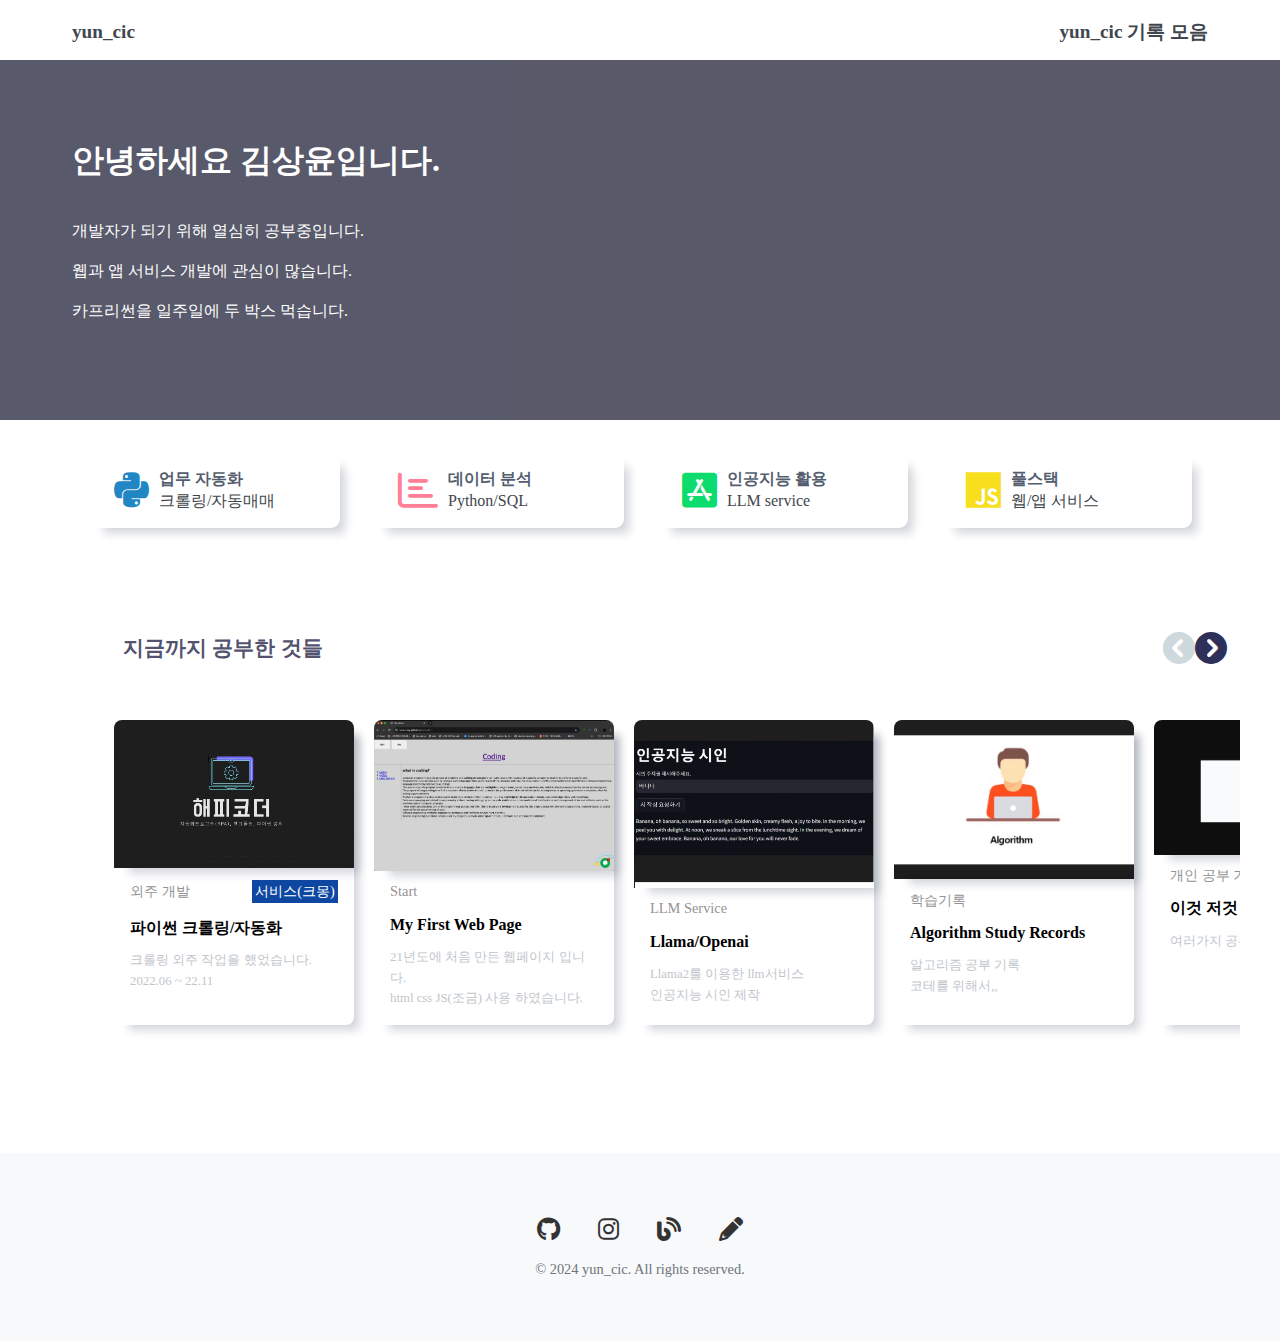
<file: index.html>
<!DOCTYPE html>
<html lang="en">
<head>
    <meta name="viewport" content="width=device-width, initial-scale=1.0, user-scalable=no, maximum-scale=1.0, minimum-scale=1.0">
    <meta charset="UTF-8">
    <meta name="viewport" content="width=device-width, initial-scale=1.0">
    <title>yun_cic</title>
    <meta name="description" content="introduce yun_cic" />
    <meta name="keywords" content="dev, software, computer science, student" />
    <meta name="author" content="Sangyun Kim" />
    <meta name="viewport" content="width=device-width, user-scalable=no, initial-scale=1.0, maximum-scale=1.0, minimum-scale=1.0" />
    <meta http-equiv="X-UA-Compatible" content="ie=edge" />

    <!-- Open Graph (Facebook, Linkdin)-->
     <meta propery="og:type" content=" website" />
     <meta property="og:title" content="yun_cic 소개 사이트" />
    <meta property="og:description" content="yun_cic에 대해 소개하는 사이트입니다." />
    <meta property="og:image" content="img/happy_coder.png" />
    <meta property="og:url" content="https://korea-ksy.github.io/IntroduceYun/" />
    <meta property="og:site_name" content="yun_cic" />

    <!-- twitter card (Twitter)-->
    <meta name="twitter:card" content="summary" />
    <!-- card 종류: summary, photo, player -->
    <meta name="twitter:title" content="yun_cic 소개 사이트" />
    <meta name="twitter:description" content="yun_cic에 대해 소개하는 사이트입니다." />
    <meta name="twitter:image" content="img/happy_coder.png" />
    <meta name="twitter:url" content="https://korea-ksy.github.io/IntroduceYun/" />
    <meta name="twitter:creator" content="yun_cic" />

    <!-- 일반적인 favicon 설정-->
    <link rel="icon" href="img/computer_icon.png"/>

    <!-- for IOS-->
    <link rel="apple-touch-icon" href="img/computer_icon.png"/>

    <!-- CSS Reset(1), 아이콘 폰트, 웹페이지 사용폰트, style.css -->
    <link rel="stylesheet" href="css/nomalize.css" />

    <!-- Spoca Han Sans Neo: https://spoqa.github.io/spoqa-han-sans/ko-KR/ -->
    <link href="//spoqa.github.io/spoqa-han-sans/css/SpoqaHanSansNeo.css" rel="stylesheet" type="text/css" />
    <link rel="stylesheet" href="css/style.css"/>
    <link rel="stylesheet" href="https://cdnjs.cloudflare.com/ajax/libs/font-awesome/6.0.0-beta3/css/all.min.css">
</head>
<body>
    <header>
        <div class="inner">
            <div class="head-container">
                <div class="head-brand"><a href="https://korea-ksy.github.io/IntroduceYun/">yun_cic</a></div>
                <div class="head-blog"><a href="https://korea-ksy.github.io/IntroduceYun/">yun_cic 기록 모음</a></div>
            </div>
        </div>
    </header>
    <!-- main image section-->
    <section class="main">
        <div class="main-container">
            <div class="inner">
                <div class="title-container">
                    <div class="title">안녕하세요 김상윤입니다.</div>
                        
                    <div class="message">       
                        개발자가 되기 위해 열심히 공부중입니다. <br>
                        웹과 앱 서비스 개발에 관심이 많습니다. <br>
                        카프리썬을 일주일에 두 박스 먹습니다. 
                    </div>
                    
                </div>
            </div>
        </div>
    </section>
    <section>
        <div class="inner">
            <div class="skill-container">
                <div class="skill">
                    <i class="fa-brands fa-python skill-icon python-style"></i>
                    <div class="skill-title">
                        <div class="skill-name">업무 자동화</div>
                        <div class="skill-usage">크롤링/자동매매</div>
                    </div>
                </div>
                <div class="skill">
                    <i class="far fa-chart-bar skill-icon analysis-style"></i>
                    <div class="skill-title">
                        <div class="skill-name">데이터 분석</div>
                        <div class="skill-usage">Python/SQL</div>
                    </div>
                </div>
                <div class="skill">
                    <i class="fab fa-app-store-ios skill-icon ai-style"></i>
                    <div class="skill-title">
                        <div class="skill-name">인공지능 활용</div>
                        <div class="skill-usage">LLM service</div>
                    </div>
                </div>
                <div class="skill">
                    <i class="fab fa-js skill-icon js-style"></i>
                    <div class="skill-title">
                        <div class="skill-name">풀스택</div>
                        <div class="skill-usage">웹/앱 서비스</div>
                    </div>
                </div>
            </div>
        </div>
    </section>
    <section>
        <div class="inner">
            <div class="roadmap-container">
                <div class="roadmap-title-container">
                    <div class="roadmap-title">지금까지 공부한 것들</div>
                    <div class="arrow-container">
                        <i class="fas fa-chevron-circle-left slide-prev"></i>
                        <i class="fas fa-chevron-circle-right slide-next"></i>
                        
                    </div>

                </div>
                <!-- HTML5에서는 data-변수이름 = 변수값 -->
                <ul class= "class-list" data-position = "0">
                    <li class="class-card">
                        <img src="./img/happy_coder.png" alt="크몽 크롤링 서비스" class="class-image"/>
                        <a href="https://kmong.com/gig/368592" target="_blank">
                        <div class="class-container">
                            <div class="class-skill">
                                <div class="class-type">외주 개발</div>
                                <div class="class-format">서비스(크몽)</div>
                            </div>
                            
                            <div class="class-desc">
                                <div class="class-title">파이썬 크롤링/자동화</div>
                                <div class="class-detail">크롤링 외주 작업을 했었습니다.<br>
                                    2022.06 ~ 22.11
                    
                                </div>
                            </div>
                        </div>
                        </a>
                    </li>
                    <li class="class-card">
                        <img src="./img/webpage.png" alt="크몽 크롤링 서비스" class="class-image"/>
                        <a href="https://korea-ksy.github.io/kimweb1/" target="_blank">
                        <div class="class-container">
                            <div class="class-skill">
                                <div class="class-type">Start</div>
                              <!-- <div class="class-format">서비스(크몽)</div> -->
                            </div>
                            
                            <div class="class-desc">
                                <div class="class-title">My First Web Page</div>
                                <div class="class-detail">21년도에 처음 만든 웹페이지 입니다.<br>
                                    html css JS(조금) 사용 하였습니다.
                    
                                </div>
                            </div>
                        </div>
                        </a>
                    </li>
                    <li class="class-card">
                        <img src="./img/llm.png" alt="인공지능 시인" class="class-image"/>
                        <a href="javascript:alert('LLM사용 과금 이슈로 로컬 환경에만 작동되어 첨부하지 않았습니다.');" onfocus="this.blur()">
                        <div class="class-container">
                            <div class="class-skill">
                                <div class="class-type">LLM Service</div>
            
                            </div>
                            
                            <div class="class-desc">
                                <div class="class-title">Llama/Openai</div>
                                <div class="class-detail">Llama2를 이용한 llm서비스<br>
                                    인공지능 시인 제작
                    
                                </div>
                            </div>
                        </div>
                        </a>
                    </li>
                    <li class="class-card">
                        <img src="./img/algorithm.png" alt="알고리즘_페이지" class="class-image"/>
                        <a href="https://busy-scaffold-184.notion.site/2203b133420f4cc3a36ed9faf8b68689?pvs=4" target="_blank">
                        <div class="class-container">
                            <div class="class-skill">
                                <div class="class-type">학습기록</div>
                                <!-- <div class="class-format">서비스(크몽)</div> -->
                            </div>
                            
                            <div class="class-desc">
                                <div class="class-title">Algorithm Study Records</div>
                                <div class="class-detail">알고리즘 공부 기록<br>
                                    코테를 위해서,,
                    
                                </div>
                            </div>
                        </div>
                        </a>
                    </li>
                    
                    <li class="class-card">
                        <img src="./img/study.png" alt="공부기록" class="class-image"/>
                        <a href="https://busy-scaffold-184.notion.site/33985f0144e74997814df5a65f70bc1e?pvs=4" target="_blank">
                        <div class="class-container">
                            <div class="class-skill">
                                <div class="class-type">개인 공부 기록</div>
                            
                            </div>
                            
                            <div class="class-desc">
                                <div class="class-title">이것 저것 공부한 내용</div>
                                <div class="class-detail">여러가지 공부한 내용을 정리
                                   
                    
                                </div>
                            </div>
                        </div>
                        </a>
                    </li>

                    <li class="class-card">
                        <img src="./img/tetris.png" alt="테트리스" class="class-image"/>
                        <a href="./tetris.html" target="_blank">
                        <div class="class-container">
                            <div class="class-skill">
                                <div class="class-type">테트리스(pygame)</div>
                                <!-- <div class="class-format">서비스(크몽)</div> -->
                            </div>
                            
                            <div class="class-desc">
                                <div class="class-title">테트리스 게임</div>
                                <div class="class-detail">pygame으로 만든 테트리스<br>
                                    CURSOR 짱짱맨~
                    
                                </div>
                            </div>
                        </div>
                        </a>
                    </li>
                    
                </ul>
            
        </div>
    </section>
    <footer>
        <div class="inner">
            <div class="footer-container">
                <div class="social-links">
                    <a href="https://github.com/yuncic/yuncic" target="_blank">
                        <i class="fab fa-github"></i>
                    </a>
                    <a href="https://www.instagram.com/yun_cic" target="_blank">
                        <i class="fab fa-instagram"></i>
                    </a>
                    <a href="https://busy-scaffold-184.notion.site/33985f0144e74997814df5a65f70bc1e?pvs=4" target="_blank">
                        <i class="fas fa-blog"></i>
                    </a>
                    <a href="https://blog091.tistory.com/" target="_blank">
                        <i class="fas fa-pencil-alt"></i>
                    </a>
                </div>
                <p class="copyright">© 2024 yun_cic. All rights reserved.</p>
            </div>
        </div>
        <a id="backtotop"></a>
        <script src="js/main.js"></script>
    </footer>
</body>
</html>
</file>
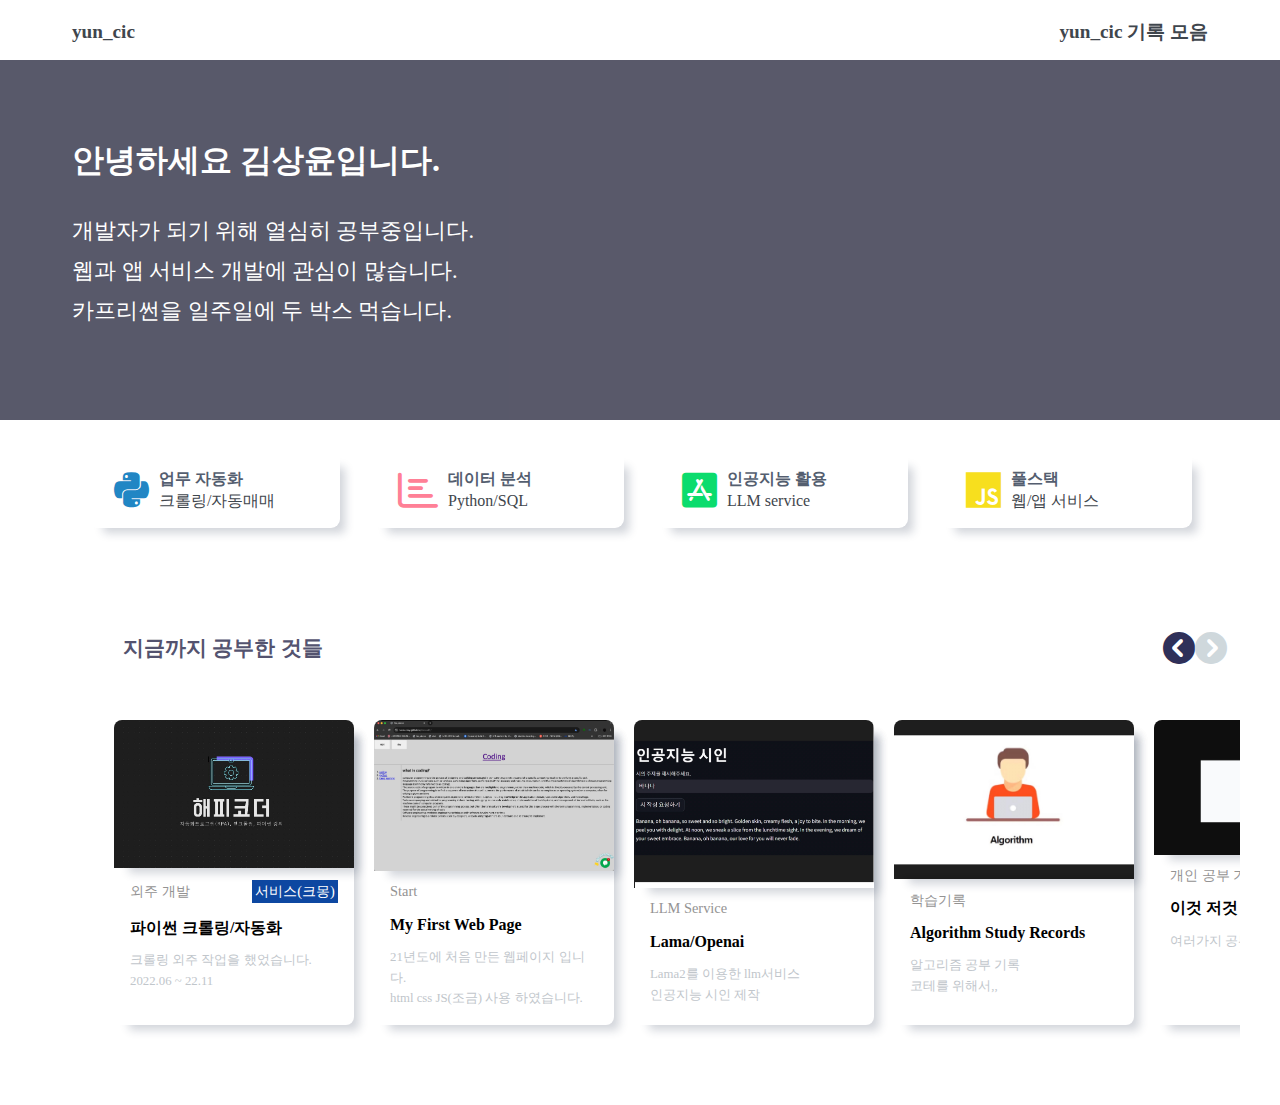
<file: webpage/index.html>
<!DOCTYPE html>
<html lang="en">
<head>
    <meta name="viewport" content="width=device-width, initial-scale=1.0, user-scalable=no, maximum-scale=1.0, minimum-scale=1.0">
    <meta charset="UTF-8">
    <meta name="viewport" content="width=device-width, initial-scale=1.0">
    <title>yun_cic</title>
    <meta name="description" content="introduce yun_cic" />
    <meta name="keywords" content="dev, software, computer science, student" />
    <meta name="author" content="Sangyun Kim" />
    <meta name="viewport" content="width=device-width, user-scalable=no, initial-scale=1.0, maximum-scale=1.0, minimum-scale=1.0" />
    <meta http-equiv="X-UA-Compatible" content="ie=edge" />

    <!-- Open Graph (Facebook, Linkdin)-->
     <meta propery="og:type" content=" website" />
     <meta property="og:title" content="yun_cic 소개 사이트" />
    <meta property="og:description" content="yun_cic에 대해 소개하는 사이트입니다." />
    <meta property="og:image" content="img/happy_coder.png" />
    <meta property="og:url" content="https://korea-ksy.github.io/kimweb1/" />
    <meta property="og:site_name" content="yun_cic" />

    <!-- twitter card (Twitter)-->
    <meta name="twitter:card" content="summary" />
    <!-- card 종류: summary, photo, player -->
    <meta name="twitter:title" content="yun_cic 소개 사이트" />
    <meta name="twitter:description" content="yun_cic에 대해 소개하는 사이트입니다." />
    <meta name="twitter:image" content="img/happy_coder.png" />
    <meta name="twitter:url" content="https://korea-ksy.github.io/kimweb1/" />
    <meta name="twitter:creator" content="yun_cic" />

    <!-- 일반적인 favicon 설정-->
    <link rel="icon" href="img/computer_icon.png"/>

    <!-- for IOS-->
    <link rel="apple-touch-icon" href="img/computer_icon.png"/>

    <!-- CSS Reset(1), 아이콘 폰트, 웹페이지 사용폰트, style.css -->
    <link rel="stylesheet" href="css/nomalize.css" />

    <!-- Spoca Han Sans Neo: https://spoqa.github.io/spoqa-han-sans/ko-KR/ -->
    <link href="//spoqa.github.io/spoqa-han-sans/css/SpoqaHanSansNeo.css" rel="stylesheet" type="text/css" />
    <link rel="stylesheet" href="css/style.css"/>
    <link rel="stylesheet" href="https://cdnjs.cloudflare.com/ajax/libs/font-awesome/6.0.0-beta3/css/all.min.css">
</head>
<body>
    <header>
        <div class="inner">
            <div class="head-container">
                <div class="head-brand"><a href="https://korea-ksy.github.io/kimweb1/">yun_cic</a></div>
                <div class="head-blog"><a href="https://korea-ksy.github.io/kimweb1/">yun_cic 기록 모음</a></div>
            </div>
        </div>
    </header>
    <!-- main image section-->
    <section class="main">
        <div class="main-container">
            <div class="inner">
                <div class="title-container">
                    <div class="title">안녕하세요 김상윤입니다.</div>
                        
                    <div class="message">       
                        개발자가 되기 위해 열심히 공부중입니다. <br>
                        웹과 앱 서비스 개발에 관심이 많습니다. <br>
                        카프리썬을 일주일에 두 박스 먹습니다. 
                    </div>
                    
                </div>
            </div>
        </div>
    </section>
    <section>
        <div class="inner">
            <div class="skill-container">
                <div class="skill">
                    <i class="fa-brands fa-python skill-icon python-style"></i>
                    <div class="skill-title">
                        <div class="skill-name">업무 자동화</div>
                        <div class="skill-usage">크롤링/자동매매</div>
                    </div>
                </div>
                <div class="skill">
                    <i class="far fa-chart-bar skill-icon analysis-style"></i>
                    <div class="skill-title">
                        <div class="skill-name">데이터 분석</div>
                        <div class="skill-usage">Python/SQL</div>
                    </div>
                </div>
                <div class="skill">
                    <i class="fab fa-app-store-ios skill-icon ai-style"></i>
                    <div class="skill-title">
                        <div class="skill-name">인공지능 활용</div>
                        <div class="skill-usage">LLM service</div>
                    </div>
                </div>
                <div class="skill">
                    <i class="fab fa-js skill-icon js-style"></i>
                    <div class="skill-title">
                        <div class="skill-name">풀스택</div>
                        <div class="skill-usage">웹/앱 서비스</div>
                    </div>
                </div>
            </div>
        </div>
    </section>
    <section>
        <div class="inner">
            <div class="roadmap-container">
                <div class="roadmap-title-container">
                    <div class="roadmap-title">지금까지 공부한 것들</div>
                    <div class="arrow-container">
                        <i class="fas fa-chevron-circle-left slide-prev"></i>
                        <i class="fas fa-chevron-circle-right slide-next"></i>
                        
                    </div>

                </div>
                <!-- HTML5에서는 data-변수이름 = 변수값 -->
                <ul class= "class-list" data-position = "0">
                    <li class="class-card">
                        <img src="/img/happy_coder.png" alt="크몽 크롤링 서비스" class="class-image"/>
                        <a href="https://kmong.com/gig/368592" target="_blank">
                        <div class="class-container">
                            <div class="class-skill">
                                <div class="class-type">외주 개발</div>
                                <div class="class-format">서비스(크몽)</div>
                            </div>
                            
                            <div class="class-desc">
                                <div class="class-title">파이썬 크롤링/자동화</div>
                                <div class="class-detail">크롤링 외주 작업을 했었습니다.<br>
                                    2022.06 ~ 22.11
                    
                                </div>
                            </div>
                        </div>
                        </a>
                    </li>
                    <li class="class-card">
                        <img src="/img/webpage.png" alt="크몽 크롤링 서비스" class="class-image"/>
                        <a href="https://korea-ksy.github.io/kimweb1/" target="_blank">
                        <div class="class-container">
                            <div class="class-skill">
                                <div class="class-type">Start</div>
                              <!-- <div class="class-format">서비스(크몽)</div> -->
                            </div>
                            
                            <div class="class-desc">
                                <div class="class-title">My First Web Page</div>
                                <div class="class-detail">21년도에 처음 만든 웹페이지 입니다.<br>
                                    html css JS(조금) 사용 하였습니다.
                    
                                </div>
                            </div>
                        </div>
                        </a>
                    </li>
                    <li class="class-card">
                        <img src="/img/llm.png" alt="인공지능 시인" class="class-image"/>
                        <a href="javascript:alert('LLM사용 과금 이슈로 로컬 환경에만 작동되어 첨부하지 않았습니다.');" onfocus="this.blur()">
                        <div class="class-container">
                            <div class="class-skill">
                                <div class="class-type">LLM Service</div>
            
                            </div>
                            
                            <div class="class-desc">
                                <div class="class-title">Lama/Openai</div>
                                <div class="class-detail">Lama2를 이용한 llm서비스<br>
                                    인공지능 시인 제작
                    
                                </div>
                            </div>
                        </div>
                        </a>
                    </li>
                    <li class="class-card">
                        <img src="/img/algorithm.png" alt="알고리즘_페이지" class="class-image"/>
                        <a href="https://busy-scaffold-184.notion.site/2203b133420f4cc3a36ed9faf8b68689?pvs=4" target="_blank">
                        <div class="class-container">
                            <div class="class-skill">
                                <div class="class-type">학습기록</div>
                                <!-- <div class="class-format">서비스(크몽)</div> -->
                            </div>
                            
                            <div class="class-desc">
                                <div class="class-title">Algorithm Study Records</div>
                                <div class="class-detail">알고리즘 공부 기록<br>
                                    코테를 위해서,,
                    
                                </div>
                            </div>
                        </div>
                        </a>
                    </li>
                    
                    <li class="class-card">
                        <img src="/img/study.png" alt="크몽 크롤링 서비스" class="class-image"/>
                        <a href="https://busy-scaffold-184.notion.site/33985f0144e74997814df5a65f70bc1e?pvs=4" target="_blank">
                        <div class="class-container">
                            <div class="class-skill">
                                <div class="class-type">개인 공부 기록</div>
                            
                            </div>
                            
                            <div class="class-desc">
                                <div class="class-title">이것 저것 공부한 내용</div>
                                <div class="class-detail">여러가지 공부한 내용을 정리
                                   
                    
                                </div>
                            </div>
                        </div>
                        </a>
                    </li>
                </ul>
            
        </div>
    </section>
    <footer>
    <a id="backtotop" ></a>
    <script src="js/main.js"></script>

    </footer>
</body>
</html>
</file>
<file: css/style.css>
*{
    box-sizing: border-box;
}

body{
    margin: 0 auto;
    color: #3f464d;
    font-family: 'Spoqa Han Sans Neo', 'Sans-serif'; 
}
/* 태블릿 화면 (최대 너비 768px) */
@media only screen and (max-width: 768px) {
    body {
        font-size: 14px;
        margin: 10px;
    }
}

/* 모바일 화면 (최대 너비 480px) */
@media only screen and (max-width: 480px) {
    body {
        font-size: 12px;
        margin: 5px;
    }
}

a {
    all: unset;
}

a:link {
    text-decoration: none;
    color: #3f464d;
}

a:visited {
    text-decoration: none;
    color: #3f464d;
}

a:active {
    text-decoration: none;
    color: #3f464d;
  }

a:hover{
    text-decoration: none;
    color: #3f464d;
}

.inner{
    width:100%;
    height:100%;
    margin: 0 auto;
    padding: 2em 2rem;
    overflow: hidden;
}

header{
    width: 100%;
    height:60px;
    background-color: #fff;
    position: fixed;
    top: 0;
    left: 0;
    z-index: 1000; 
}

.head-container{
    width: 100%;
    height:100%;
    display: flex;
    justify-content: space-between;
    align-items: center;
}

.head-container .head-brand {
    font-weight: bold;
    font-size: 1.2rem;
  }
  
  .head-container .head-brand a:hover {
    color: #2186c4;
    cursor: pointer;
  }
  
  /* 필요시 세부 설정을 위해, 상단 우측 메뉴만을 별도로 클래스로 정의 */
  .head-container .head-blog {
    font-weight: bold;
    font-size: 1.2rem;
  }
  
  .head-container .head-blog a:hover {
    color: #2186c4; 
    cursor: pointer;
  }
section{
    width: 100%;
    background-color: #fff;
    position: relative;
}


.main{
    height: 360px;
    background-image: url("https://media-cdn.tripadvisor.com/media/photo-s/17/aa/5c/77/201812.jpg");
    background-size: cover;
    background-position: center 30%; /* 이미지 위치를 살짝 위로 올리기 위한 position 설정 */
    background-repeat: no-repeat;
    z-index: 1;
}

.main-container{
    width: 100%;
    height: 100%;
    background-color: rgb(47, 48, 69);
    opacity: 0.8;
    z-index: 2;
    margin-top: 60px;
}

.title-container{
    padding-top: 50px;
    padding-bottom: 100px;
}

.title{
    font-size: 2rem;
    font-weight: bold;
    color: #fff;
    margin-bottom: 1em;
    z-index: 2;
    padding-left: auto ;
}
.message{
    font-size: 1rem;
    font-weight: normal;
    color: #fff;
    line-height: 2.5rem;
    z-index: 2;
}

.skill-container{
    width: 100%;
    height:100%;
    display: flex;
    justify-content: space-around;
    align-items: center;
}

.skill{
    width: 25%;
    background-color: #fff;
    display: flex;
    align-items: center;
    border-radius: 9px;
    padding: 0.5rem 1rem;
    margin: 0 1rem;
    box-shadow: 10px 10px 10px -5px rgba(25, 42, 70, 0.2);
}

.skill-name:hover{
    color: #0b77e4;
}

.skill:hover {
    box-shadow: 10px 10px 10px 0px rgba(25, 42, 70, 0.2);
    transform: translate(0, -5px);
    transition-duration: 1s;
    cursor: pointer;
  }

.skill-icon{
    font-size:2.5rem;
    margin: 10px;
    
}

.python-style{
    color:#2186c4;

}

.analysis-style{
    color:#ff8096;
}

.ai-style {
    color: #0bdc6d;
  }
  
.js-style {
    color: #f7df1e;
  }

.skill-title{
    display: flex;
    flex-direction: column;
    align-content: center;
}

.skill-name{
    font-weight: bold;
    color: #545e6f;
    margin-bottom: 0.2rem;
}

.skll-usage{
    font-size:0.9rem;
    color: #545e6f;
}

.roadmap-container{
    width: 100%;
    margin-top: 2rem;
}

.roadmap-title-container{
    width: 100%;
    display: flex;
    padding: 0.5rem 1rem;
    margin: 0 2.2rem;
    justify-content: space-between;
    align-items: center;
}

.roadmap-title{
    font-size: 1.3rem;
    font-weight: bold;
    color: #54536f;
}

.slide-prev {
    font-size: 2rem;
    cursor: pointer;
    color: rgb(47, 48, 89);
  }
  
  .slide-next {
    font-size: 2rem;
    cursor: pointer;
    color: #cfd8dc;
  }

.arrow-container{
    display: flex;
}

.class-list{
    display: flex;
    list-style: none;
    padding: 32px;
}

.class-card{
    width: 240px;
    box-shadow: 10px 10px 10px -5px rgba(25, 42, 70, 0.2);
    border-radius: 8px ;
    margin: 0 10px;
    
}

.class-card:hover {
    box-shadow: 10px 10px 10px 0px rgba(25, 42, 70, 0.2);
    transform: translate(0, -5px);
    transition-duration: 1s;
  }

.class-image{
    max-width: 240px;
     /* border-radius: 블럭 모서리를 둥글게 하는 CSS 기능
     top-left | top-right | bottom-right | bottom-left */
    border-radius: 8px 8px 0 0;
    box-shadow: 10px 10px 10px -5px rgba(25, 42, 70, 0.2);
}

.class-image:hover{
    cursor: pointer;
}


.class-container{
    width:100%;
    padding: 0.5rem 1rem 1rem 1rem;
    cursor: pointer;
}

.class-skill{
    display: flex;
    justify-content: space-between;
    align-items: center;
}

.class-type{
    font-size: 0.9rem;
    color: #949393;

}
.class-format{
    font-size: 0.9rem;
    color: #fff;
    background-color: #0d47a1;
    padding: 0.2rem;
}
.class-title{
    font-weight: bold;
    font-size:1rem;
    color: #000;
    padding-top:1rem;

}

.class-title:hover{
    text-decoration: none;
    color: #0b77e4;
}

.class-detail{
    font-size: 0.8rem;
    line-height: 1.3rem;
    color:#c1c6cb;
    padding-top: 0.8rem;
}

#backtotop{
    background-color: rgb(47,48,49);
    width: 40px;
    height:40px;
    text-align: center;

    border-radius: 20px;
    position: fixed;
    bottom: 30px;
    right:30px;
    transition-property: background-color, opacity, visibility;
    transition-duration: 0.3s, 0.5s, 0.5s;
    opacity: 0;
    visibility: hidden;
    z-index: 999;
}

/* 아이콘 적용방법
    1. ::after (요소 뒤에 content 추가) 가상 요소에서,
    2. content: "fontawsome"유니코드 넣고,
    3. font-family: FontAwesome 이라고 넣으면 됨.
*/
#backtotop::after{
    content: "\f077";
    font-family: FontAwesome;
    font-size:  1.5rem;
    line-height: 40px;
    color: #fff;
}

#backtotop.show{
    opacity: 1;
    visibility: visible;
    background-color: rgb(47,48,49);
}

#backtotop.show:hover{
    cursor: pointer;
    background-color: #2186c4;

}


@media only screen and (min-width:1200px){
    .inner{
        max-width: 1200px;
    }
}

@media only screen and (max-width:980px){
    .skill-container{
        display: none;
    }
}

/* Mobile styles */
@media only screen and (min-width:200px) and (max-width:480px) {
    @media (max-width: 768px) {
        .title {
            font-size: 1.5rem !important;
        }
    }
    /* Adjust header */

    .title-container{       
        margin-top: 0.5px;
        padding-bottom: 100px;
        margin-right:auto;

    }

    .head-container{
        justify-content: space-between;
    }
    .inner{
        align-items: center;
        font-size: 0.85rem;
        padding:20px;
    }

    .skill{
        width:24rem;
        display: center;
    }

    .roadmap-title{
        align-items: center;
    }

    .arrow-container{
        visibility: hidden;
    }

    .head-container{
        width: 100%;
        height:100%;
        display: flex;
        justify-content: space-between;
        align-items: center;
    }
    .head-brand, .head-blog {
        margin-bottom: 10px;
    }
  
    /* Main image section */
    .main-container{
        padding: 10px;
        text-align: center;
    }

    .main-container .title {
        font-size: 1.8rem;
    }

    .message {
        font-size: 0.7rem;
        padding: 10px;
    }

    .class-image{
        max-width: 100%;
         /* border-radius: 블럭 모서리를 둥글게 하는 CSS 기능
         top-left | top-right | bottom-right | bottom-left */
        border-radius: 8px 8px 0 0;
        box-shadow: 10px 10px 10px -5px rgba(25, 42, 70, 0.2);
    }
    

    /* Skills section */
    .skill-container {
        display: flex;
        flex-direction: column;
        align-items: center;
    }

    .skill {
        margin-bottom: 20px;
        text-align: center;
    }

    /* Roadmap section */
    .roadmap-container {
        text-align: center;
    }

    .roadmap-title-container {
        flex-direction: column;
        align-items: center;
        margin-left: 0px;
    }

    .class-list {
        display: flex;
        flex-direction: column;
        align-items: center;
    }

    .class-card {
        width: 90%;
        margin-bottom: 20px;
    }

    /* Footer */
    footer {
        text-align: center;
    }
}

footer {
    background-color: #f8f9fa;
    padding: 2rem 0;
    margin-top: 3rem;
}

.footer-container {
    text-align: center;
}

.social-links {
    margin-bottom: 1rem;
}

.social-links a {
    color: #333;
    font-size: 1.5rem;
    margin: 0 1rem;
    transition: color 0.3s ease;
}

.social-links a:hover {
    color: #007bff;
}

.copyright {
    color: #6c757d;
    font-size: 0.9rem;
    margin: 0;
}

/* 각 아이콘별 호버 효과 */
.social-links a:hover .fa-github {
    color: #333;
}

.social-links a:hover .fa-instagram {
    color: #e1306c;
}

.social-links a:hover .fa-blog {
    color: #2ecc71;
}

.social-links a:hover .fa-pencil-alt {
    color: #f05228;  /* 티스토리 브랜드 색상 */
}
</file>
<file: webpage/css/style.css>
*{
    box-sizing: border-box;
}

body{
    margin: 0 auto;
    color: #3f464d;
    font-family: 'Spoqa Han Sans Neo', 'Sans-serif'; 
}

a {
    all: unset;
}

a:link {
    text-decoration: none;
    color: #3f464d;
}

a:visited {
    text-decoration: none;
    color: #3f464d;
}

a:active {
    text-decoration: none;
    color: #3f464d;
  }

a:hover{
    text-decoration: none;
    color: #3f464d;
}

.inner{
    width:100%;
    height:100%;
    margin: 0 auto;
    padding: 2em 2rem;
    overflow: hidden;
}

header{
    width: 100%;
    height:60px;
    background-color: #fff;
    position: fixed;
    top: 0;
    left: 0;
    z-index: 1000; 
}

.head-container{
    width: 100%;
    height:100%;
    display: flex;
    justify-content: space-between;
    align-items: center;
}

.head-container .head-brand {
    font-weight: bold;
    font-size: 1.2rem;
  }
  
  .head-container .head-brand a:hover {
    color: #2186c4;
    cursor: pointer;
  }
  
  /* 필요시 세부 설정을 위해, 상단 우측 메뉴만을 별도로 클래스로 정의 */
  .head-container .head-blog {
    font-weight: bold;
    font-size: 1.2rem;
  }
  
  .head-container .head-blog a:hover {
    color: #2186c4; 
    cursor: pointer;
  }
section{
    width: 100%;
    background-color: #fff;
    position: relative;
}


.main{
    height: 360px;
    background-image: url("https://media-cdn.tripadvisor.com/media/photo-s/17/aa/5c/77/201812.jpg");
    background-size: cover;
    background-position: center 30%; /* 이미지 위치를 살짝 위로 올리기 위한 position 설정 */
    background-repeat: no-repeat;
    z-index: 1;
}

.main-container{
    width: 100%;
    height: 100%;
    background-color: rgb(47, 48, 69);
    opacity: 0.8;
    z-index: 2;
    margin-top: 60px;
}

.title-container{
    padding-top: 50px;
    padding-bottom: 100px;
}

.title{
    font-size: 2rem;
    font-weight: bold;
    color: #fff;
    margin-bottom: 1em;
    z-index: 2;
    padding-left: auto ;
}
.message{
    font-size: 1.4rem;
    font-weight: normal;
    color: #fff;
    line-height: 2.5rem;
    z-index: 2;
}

.skill-container{
    width: 100%;
    height:100%;
    display: flex;
    justify-content: space-around;
    align-items: center;
}

.skill{
    width: 25%;
    background-color: #fff;
    display: flex;
    align-items: center;
    border-radius: 9px;
    padding: 0.5rem 1rem;
    margin: 0 1rem;
    box-shadow: 10px 10px 10px -5px rgba(25, 42, 70, 0.2);
}

.skill-name:hover{
    color: #0b77e4;
}

.skill:hover {
    box-shadow: 10px 10px 10px 0px rgba(25, 42, 70, 0.2);
    transform: translate(0, -5px);
    transition-duration: 1s;
    cursor: pointer;
  }

.skill-icon{
    font-size:2.5rem;
    margin: 10px;
    
}

.python-style{
    color:#2186c4;

}

.analysis-style{
    color:#ff8096;
}

.ai-style {
    color: #0bdc6d;
  }
  
.js-style {
    color: #f7df1e;
  }

.skill-title{
    display: flex;
    flex-direction: column;
    align-content: center;
}

.skill-name{
    font-weight: bold;
    color: #545e6f;
    margin-bottom: 0.2rem;
}

.skll-usage{
    font-size:0.9rem;
    color: #545e6f;
}

.roadmap-container{
    width: 100%;
    margin-top: 2rem;
}

.roadmap-title-container{
    width: 100%;
    display: flex;
    padding: 0.5rem 1rem;
    margin: 0 2.2rem;
    justify-content: space-between;
    align-items: center;
}

.roadmap-title{
    font-size: 1.3rem;
    font-weight: bold;
    color: #54536f;
}

.slide-prev {
    font-size: 2rem;
    cursor: pointer;
    color: rgb(47, 48, 89);
  }
  
  .slide-next {
    font-size: 2rem;
    cursor: pointer;
    color: #cfd8dc;
  }

.arrow-container{
    display: flex;
}

.class-list{
    display: flex;
    list-style: none;
    padding: 32px;
}

.class-card{
    width: 240px;
    box-shadow: 10px 10px 10px -5px rgba(25, 42, 70, 0.2);
    border-radius: 8px ;
    margin: 0 10px;
    
}

.class-card:hover {
    box-shadow: 10px 10px 10px 0px rgba(25, 42, 70, 0.2);
    transform: translate(0, -5px);
    transition-duration: 1s;
  }

.class-image{
    max-width: 240px;
     /* border-radius: 블럭 모서리를 둥글게 하는 CSS 기능
     top-left | top-right | bottom-right | bottom-left */
    border-radius: 8px 8px 0 0;
    box-shadow: 10px 10px 10px -5px rgba(25, 42, 70, 0.2);
}

.class-image:hover{
    cursor: pointer;
}


.class-container{
    width:100%;
    padding: 0.5rem 1rem 1rem 1rem;
    cursor: pointer;
}

.class-skill{
    display: flex;
    justify-content: space-between;
    align-items: center;
}

.class-type{
    font-size: 0.9rem;
    color: #949393;

}
.class-format{
    font-size: 0.9rem;
    color: #fff;
    background-color: #0d47a1;
    padding: 0.2rem;
}
.class-title{
    font-weight: bold;
    font-size:1rem;
    color: #000;
    padding-top:1rem;

}

.class-title:hover{
    text-decoration: none;
    color: #0b77e4;
}

.class-detail{
    font-size: 0.8rem;
    line-height: 1.3rem;
    color:#c1c6cb;
    padding-top: 0.8rem;
}

#backtotop{
    background-color: rgb(47,48,49);
    width: 40px;
    height:40px;
    text-align: center;

    border-radius: 20px;
    position: fixed;
    bottom: 30px;
    right:30px;
    transition-property: background-color, opacity, visibility;
    transition-duration: 0.3s, 0.5s, 0.5s;
    opacity: 0;
    visibility: hidden;
    z-index: 999;
}

/* 아이콘 적용방법
    1. ::after (요소 뒤에 content 추가) 가상 요소에서,
    2. content: "fontawsome"유니코드 넣고,
    3. font-family: FontAwesome 이라고 넣으면 됨.
*/
#backtotop::after{
    content: "\f077";
    font-family: FontAwesome;
    font-size:  1.5rem;
    line-height: 40px;
    color: #fff;
}

#backtotop.show{
    opacity: 1;
    visibility: visible;
    background-color: rgb(47,48,49);
}

#backtotop.show:hover{
    cursor: pointer;
    background-color: #2186c4;

}


@media only screen and (min-width:1200px){
    .inner{
        max-width: 1200px;
    }
}

@media only screen and (max-width:980px){
    .skill-container{
        display: none;
    }
}
</file>
<file: css/nomalize.css>
/*! normalize.css v8.0.1 | MIT License | github.com/necolas/normalize.css */

/* Document
   ========================================================================== */

/**
 * 1. Correct the line height in all browsers.
 * 2. Prevent adjustments of font size after orientation changes in iOS.
 */

 html {
    line-height: 1.15; /* 1 */
    -webkit-text-size-adjust: 100%; /* 2 */
  }
  
  /* Sections
       ========================================================================== */
  
  /**
     * Remove the margin in all browsers.
     */
  
  body {
    margin: 0;
  }
  
  /**
     * Render the `main` element consistently in IE.
     */
  
  main {
    display: block;
  }
  
  /**
     * Correct the font size and margin on `h1` elements within `section` and
     * `article` contexts in Chrome, Firefox, and Safari.
     */
  
  h1 {
    font-size: 2em;
    margin: 0.67em 0;
  }
  
  /* Grouping content
       ========================================================================== */
  
  /**
     * 1. Add the correct box sizing in Firefox.
     * 2. Show the overflow in Edge and IE.
     */
  
  hr {
    box-sizing: content-box; /* 1 */
    height: 0; /* 1 */
    overflow: visible; /* 2 */
  }
  
  /**
     * 1. Correct the inheritance and scaling of font size in all browsers.
     * 2. Correct the odd `em` font sizing in all browsers.
     */
  
  pre {
    font-family: monospace, monospace; /* 1 */
    font-size: 1em; /* 2 */
  }
  
  /* Text-level semantics
       ========================================================================== */
  
  /**
     * Remove the gray background on active links in IE 10.
     */
  
  a {
    background-color: transparent;
  }
  
  /**
     * 1. Remove the bottom border in Chrome 57-
     * 2. Add the correct text decoration in Chrome, Edge, IE, Opera, and Safari.
     */
  
  abbr[title] {
    border-bottom: none; /* 1 */
    text-decoration: underline; /* 2 */
    text-decoration: underline dotted; /* 2 */
  }
  
  /**
     * Add the correct font weight in Chrome, Edge, and Safari.
     */
  
  b,
  strong {
    font-weight: bolder;
  }
  
  /**
     * 1. Correct the inheritance and scaling of font size in all browsers.
     * 2. Correct the odd `em` font sizing in all browsers.
     */
  
  code,
  kbd,
  samp {
    font-family: monospace, monospace; /* 1 */
    font-size: 1em; /* 2 */
  }
  
  /**
     * Add the correct font size in all browsers.
     */
  
  small {
    font-size: 80%;
  }
  
  /**
     * Prevent `sub` and `sup` elements from affecting the line height in
     * all browsers.
     */
  
  sub,
  sup {
    font-size: 75%;
    line-height: 0;
    position: relative;
    vertical-align: baseline;
  }
  
  sub {
    bottom: -0.25em;
  }
  
  sup {
    top: -0.5em;
  }
  
  /* Embedded content
       ========================================================================== */
  
  /**
     * Remove the border on images inside links in IE 10.
     */
  
  img {
    border-style: none;
  }
  
  /* Forms
       ========================================================================== */
  
  /**
     * 1. Change the font styles in all browsers.
     * 2. Remove the margin in Firefox and Safari.
     */
  
  button,
  input,
  optgroup,
  select,
  textarea {
    font-family: inherit; /* 1 */
    font-size: 100%; /* 1 */
    line-height: 1.15; /* 1 */
    margin: 0; /* 2 */
  }
  
  /**
     * Show the overflow in IE.
     * 1. Show the overflow in Edge.
     */
  
  button,
  input {
    /* 1 */
    overflow: visible;
  }
  
  /**
     * Remove the inheritance of text transform in Edge, Firefox, and IE.
     * 1. Remove the inheritance of text transform in Firefox.
     */
  
  button,
  select {
    /* 1 */
    text-transform: none;
  }
  
  /**
     * Correct the inability to style clickable types in iOS and Safari.
     */
  
  button,
  [type="button"],
  [type="reset"],
  [type="submit"] {
    -webkit-appearance: button;
    appearance: auto;
  }
  
  /**
     * Remove the inner border and padding in Firefox.
     */
  
  button::-moz-focus-inner,
  [type="button"]::-moz-focus-inner,
  [type="reset"]::-moz-focus-inner,
  [type="submit"]::-moz-focus-inner {
    border-style: none;
    padding: 0;
  }
  
  /**
     * Restore the focus styles unset by the previous rule.
     */
  
  button:-moz-focusring,
  [type="button"]:-moz-focusring,
  [type="reset"]:-moz-focusring,
  [type="submit"]:-moz-focusring {
    outline: 1px dotted ButtonText;
  }
  
  /**
     * Correct the padding in Firefox.
     */
  
  fieldset {
    padding: 0.35em 0.75em 0.625em;
  }
  
  /**
     * 1. Correct the text wrapping in Edge and IE.
     * 2. Correct the color inheritance from `fieldset` elements in IE.
     * 3. Remove the padding so developers are not caught out when they zero out
     *    `fieldset` elements in all browsers.
     */
  
  legend {
    box-sizing: border-box; /* 1 */
    color: inherit; /* 2 */
    display: table; /* 1 */
    max-width: 100%; /* 1 */
    padding: 0; /* 3 */
    white-space: normal; /* 1 */
  }
  
  /**
     * Add the correct vertical alignment in Chrome, Firefox, and Opera.
     */
  
  progress {
    vertical-align: baseline;
  }
  
  /**
     * Remove the default vertical scrollbar in IE 10+.
     */
  
  textarea {
    overflow: auto;
  }
  
  /**
     * 1. Add the correct box sizing in IE 10.
     * 2. Remove the padding in IE 10.
     */
  
  [type="checkbox"],
  [type="radio"] {
    box-sizing: border-box; /* 1 */
    padding: 0; /* 2 */
  }
  
  /**
     * Correct the cursor style of increment and decrement buttons in Chrome.
     */
  
  [type="number"]::-webkit-inner-spin-button,
  [type="number"]::-webkit-outer-spin-button {
    height: auto;
  }
  
  /**
     * 1. Correct the odd appearance in Chrome and Safari.
     * 2. Correct the outline style in Safari.
     */
  
  [type="search"] {
    -webkit-appearance: textfield; /* 1 */
    appearance: auto;
    outline-offset: -2px; /* 2 */
  }
  
  /**
     * Remove the inner padding in Chrome and Safari on macOS.
     */
  
  [type="search"]::-webkit-search-decoration {
    -webkit-appearance: none;
  }
  
  /**
     * 1. Correct the inability to style clickable types in iOS and Safari.
     * 2. Change font properties to `inherit` in Safari.
     */
  
  ::-webkit-file-upload-button {
    -webkit-appearance: button; /* 1 */
    font: inherit; /* 2 */
  }
  
  /* Interactive
       ========================================================================== */
  
  /*
     * Add the correct display in Edge, IE 10+, and Firefox.
     */
  
  details {
    display: block;
  }
  
  /*
     * Add the correct display in all browsers.
     */
  
  summary {
    display: list-item;
  }
  
  /* Misc
       ========================================================================== */
  
  /**
     * Add the correct display in IE 10+.
     */
  
  template {
    display: none;
  }
  
  /**
     * Add the correct display in IE 10.
     */
  
  [hidden] {
    display: none;
  }
</file>
<file: webpage/css/nomalize.css>
/*! normalize.css v8.0.1 | MIT License | github.com/necolas/normalize.css */

/* Document
   ========================================================================== */

/**
 * 1. Correct the line height in all browsers.
 * 2. Prevent adjustments of font size after orientation changes in iOS.
 */

 html {
    line-height: 1.15; /* 1 */
    -webkit-text-size-adjust: 100%; /* 2 */
  }
  
  /* Sections
       ========================================================================== */
  
  /**
     * Remove the margin in all browsers.
     */
  
  body {
    margin: 0;
  }
  
  /**
     * Render the `main` element consistently in IE.
     */
  
  main {
    display: block;
  }
  
  /**
     * Correct the font size and margin on `h1` elements within `section` and
     * `article` contexts in Chrome, Firefox, and Safari.
     */
  
  h1 {
    font-size: 2em;
    margin: 0.67em 0;
  }
  
  /* Grouping content
       ========================================================================== */
  
  /**
     * 1. Add the correct box sizing in Firefox.
     * 2. Show the overflow in Edge and IE.
     */
  
  hr {
    box-sizing: content-box; /* 1 */
    height: 0; /* 1 */
    overflow: visible; /* 2 */
  }
  
  /**
     * 1. Correct the inheritance and scaling of font size in all browsers.
     * 2. Correct the odd `em` font sizing in all browsers.
     */
  
  pre {
    font-family: monospace, monospace; /* 1 */
    font-size: 1em; /* 2 */
  }
  
  /* Text-level semantics
       ========================================================================== */
  
  /**
     * Remove the gray background on active links in IE 10.
     */
  
  a {
    background-color: transparent;
  }
  
  /**
     * 1. Remove the bottom border in Chrome 57-
     * 2. Add the correct text decoration in Chrome, Edge, IE, Opera, and Safari.
     */
  
  abbr[title] {
    border-bottom: none; /* 1 */
    text-decoration: underline; /* 2 */
    text-decoration: underline dotted; /* 2 */
  }
  
  /**
     * Add the correct font weight in Chrome, Edge, and Safari.
     */
  
  b,
  strong {
    font-weight: bolder;
  }
  
  /**
     * 1. Correct the inheritance and scaling of font size in all browsers.
     * 2. Correct the odd `em` font sizing in all browsers.
     */
  
  code,
  kbd,
  samp {
    font-family: monospace, monospace; /* 1 */
    font-size: 1em; /* 2 */
  }
  
  /**
     * Add the correct font size in all browsers.
     */
  
  small {
    font-size: 80%;
  }
  
  /**
     * Prevent `sub` and `sup` elements from affecting the line height in
     * all browsers.
     */
  
  sub,
  sup {
    font-size: 75%;
    line-height: 0;
    position: relative;
    vertical-align: baseline;
  }
  
  sub {
    bottom: -0.25em;
  }
  
  sup {
    top: -0.5em;
  }
  
  /* Embedded content
       ========================================================================== */
  
  /**
     * Remove the border on images inside links in IE 10.
     */
  
  img {
    border-style: none;
  }
  
  /* Forms
       ========================================================================== */
  
  /**
     * 1. Change the font styles in all browsers.
     * 2. Remove the margin in Firefox and Safari.
     */
  
  button,
  input,
  optgroup,
  select,
  textarea {
    font-family: inherit; /* 1 */
    font-size: 100%; /* 1 */
    line-height: 1.15; /* 1 */
    margin: 0; /* 2 */
  }
  
  /**
     * Show the overflow in IE.
     * 1. Show the overflow in Edge.
     */
  
  button,
  input {
    /* 1 */
    overflow: visible;
  }
  
  /**
     * Remove the inheritance of text transform in Edge, Firefox, and IE.
     * 1. Remove the inheritance of text transform in Firefox.
     */
  
  button,
  select {
    /* 1 */
    text-transform: none;
  }
  
  /**
     * Correct the inability to style clickable types in iOS and Safari.
     */
  
  button,
  [type="button"],
  [type="reset"],
  [type="submit"] {
    -webkit-appearance: button;
    appearance: auto;
  }
  
  /**
     * Remove the inner border and padding in Firefox.
     */
  
  button::-moz-focus-inner,
  [type="button"]::-moz-focus-inner,
  [type="reset"]::-moz-focus-inner,
  [type="submit"]::-moz-focus-inner {
    border-style: none;
    padding: 0;
  }
  
  /**
     * Restore the focus styles unset by the previous rule.
     */
  
  button:-moz-focusring,
  [type="button"]:-moz-focusring,
  [type="reset"]:-moz-focusring,
  [type="submit"]:-moz-focusring {
    outline: 1px dotted ButtonText;
  }
  
  /**
     * Correct the padding in Firefox.
     */
  
  fieldset {
    padding: 0.35em 0.75em 0.625em;
  }
  
  /**
     * 1. Correct the text wrapping in Edge and IE.
     * 2. Correct the color inheritance from `fieldset` elements in IE.
     * 3. Remove the padding so developers are not caught out when they zero out
     *    `fieldset` elements in all browsers.
     */
  
  legend {
    box-sizing: border-box; /* 1 */
    color: inherit; /* 2 */
    display: table; /* 1 */
    max-width: 100%; /* 1 */
    padding: 0; /* 3 */
    white-space: normal; /* 1 */
  }
  
  /**
     * Add the correct vertical alignment in Chrome, Firefox, and Opera.
     */
  
  progress {
    vertical-align: baseline;
  }
  
  /**
     * Remove the default vertical scrollbar in IE 10+.
     */
  
  textarea {
    overflow: auto;
  }
  
  /**
     * 1. Add the correct box sizing in IE 10.
     * 2. Remove the padding in IE 10.
     */
  
  [type="checkbox"],
  [type="radio"] {
    box-sizing: border-box; /* 1 */
    padding: 0; /* 2 */
  }
  
  /**
     * Correct the cursor style of increment and decrement buttons in Chrome.
     */
  
  [type="number"]::-webkit-inner-spin-button,
  [type="number"]::-webkit-outer-spin-button {
    height: auto;
  }
  
  /**
     * 1. Correct the odd appearance in Chrome and Safari.
     * 2. Correct the outline style in Safari.
     */
  
  [type="search"] {
    -webkit-appearance: textfield; /* 1 */
    appearance: auto;
    outline-offset: -2px; /* 2 */
  }
  
  /**
     * Remove the inner padding in Chrome and Safari on macOS.
     */
  
  [type="search"]::-webkit-search-decoration {
    -webkit-appearance: none;
  }
  
  /**
     * 1. Correct the inability to style clickable types in iOS and Safari.
     * 2. Change font properties to `inherit` in Safari.
     */
  
  ::-webkit-file-upload-button {
    -webkit-appearance: button; /* 1 */
    font: inherit; /* 2 */
  }
  
  /* Interactive
       ========================================================================== */
  
  /*
     * Add the correct display in Edge, IE 10+, and Firefox.
     */
  
  details {
    display: block;
  }
  
  /*
     * Add the correct display in all browsers.
     */
  
  summary {
    display: list-item;
  }
  
  /* Misc
       ========================================================================== */
  
  /**
     * Add the correct display in IE 10+.
     */
  
  template {
    display: none;
  }
  
  /**
     * Add the correct display in IE 10.
     */
  
  [hidden] {
    display: none;
  }
</file>
